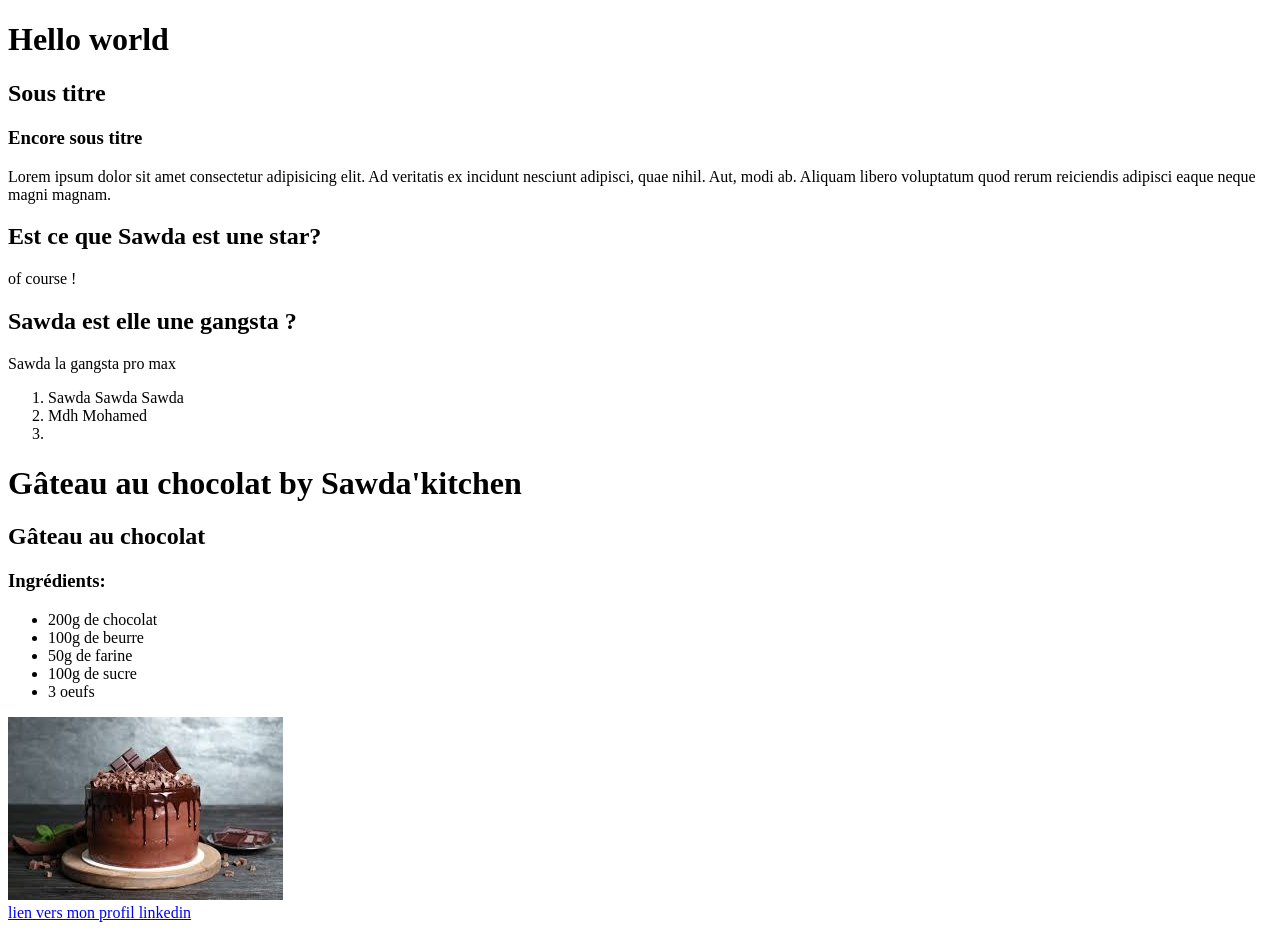
<file: index.html>
<!DOCTYPE html>
<html lang="fr">

<head>
    <meta charset="UTF-8"/>
    <meta name="viewport" content="width=device-width, initial-scale=1.0"/>
    <title>gâteau au chocolat</title>
</head>

<body>
    <h1>Hello world</h1>
    <h2>Sous titre</h2>
    <h3>Encore sous titre</h3>
    <p>Lorem ipsum dolor sit amet consectetur adipisicing elit. Ad veritatis ex incidunt nesciunt adipisci, quae nihil.
        Aut, modi ab. Aliquam libero voluptatum quod rerum reiciendis adipisci eaque neque magni magnam.</p>

    <h2>Est ce que Sawda est une star?</h2>
    <p>of course !</p>

    <h2>Sawda est elle une gangsta ?</h2>
    <p>Sawda la gangsta pro max</p>

    <ol>
        <li>Sawda Sawda Sawda</li>
        <li>Mdh Mohamed</li>
        <li></li>
    </ol>

    <h1>Gâteau au chocolat by Sawda'kitchen</h1>

    <div>
        <h2>Gâteau au chocolat</h2>

        <h3>Ingrédients:</h3>
        <ul>
            <li>200g de chocolat</li>
            <li>100g de beurre</li>
            <li>50g de farine</li>
            <li>100g de sucre</li>
            <li>3 oeufs</li>
        </ul>
    </div>

    <div><img src="images gateau au chocolat.jpeg" alt="gateau au chocolat">
    </div>

    <div><a href="https://www.linkedin.com/feed/" target="_blank">lien vers mon profil linkedin</a></div>

    <!--texte-->
</body>

</html>
</file>
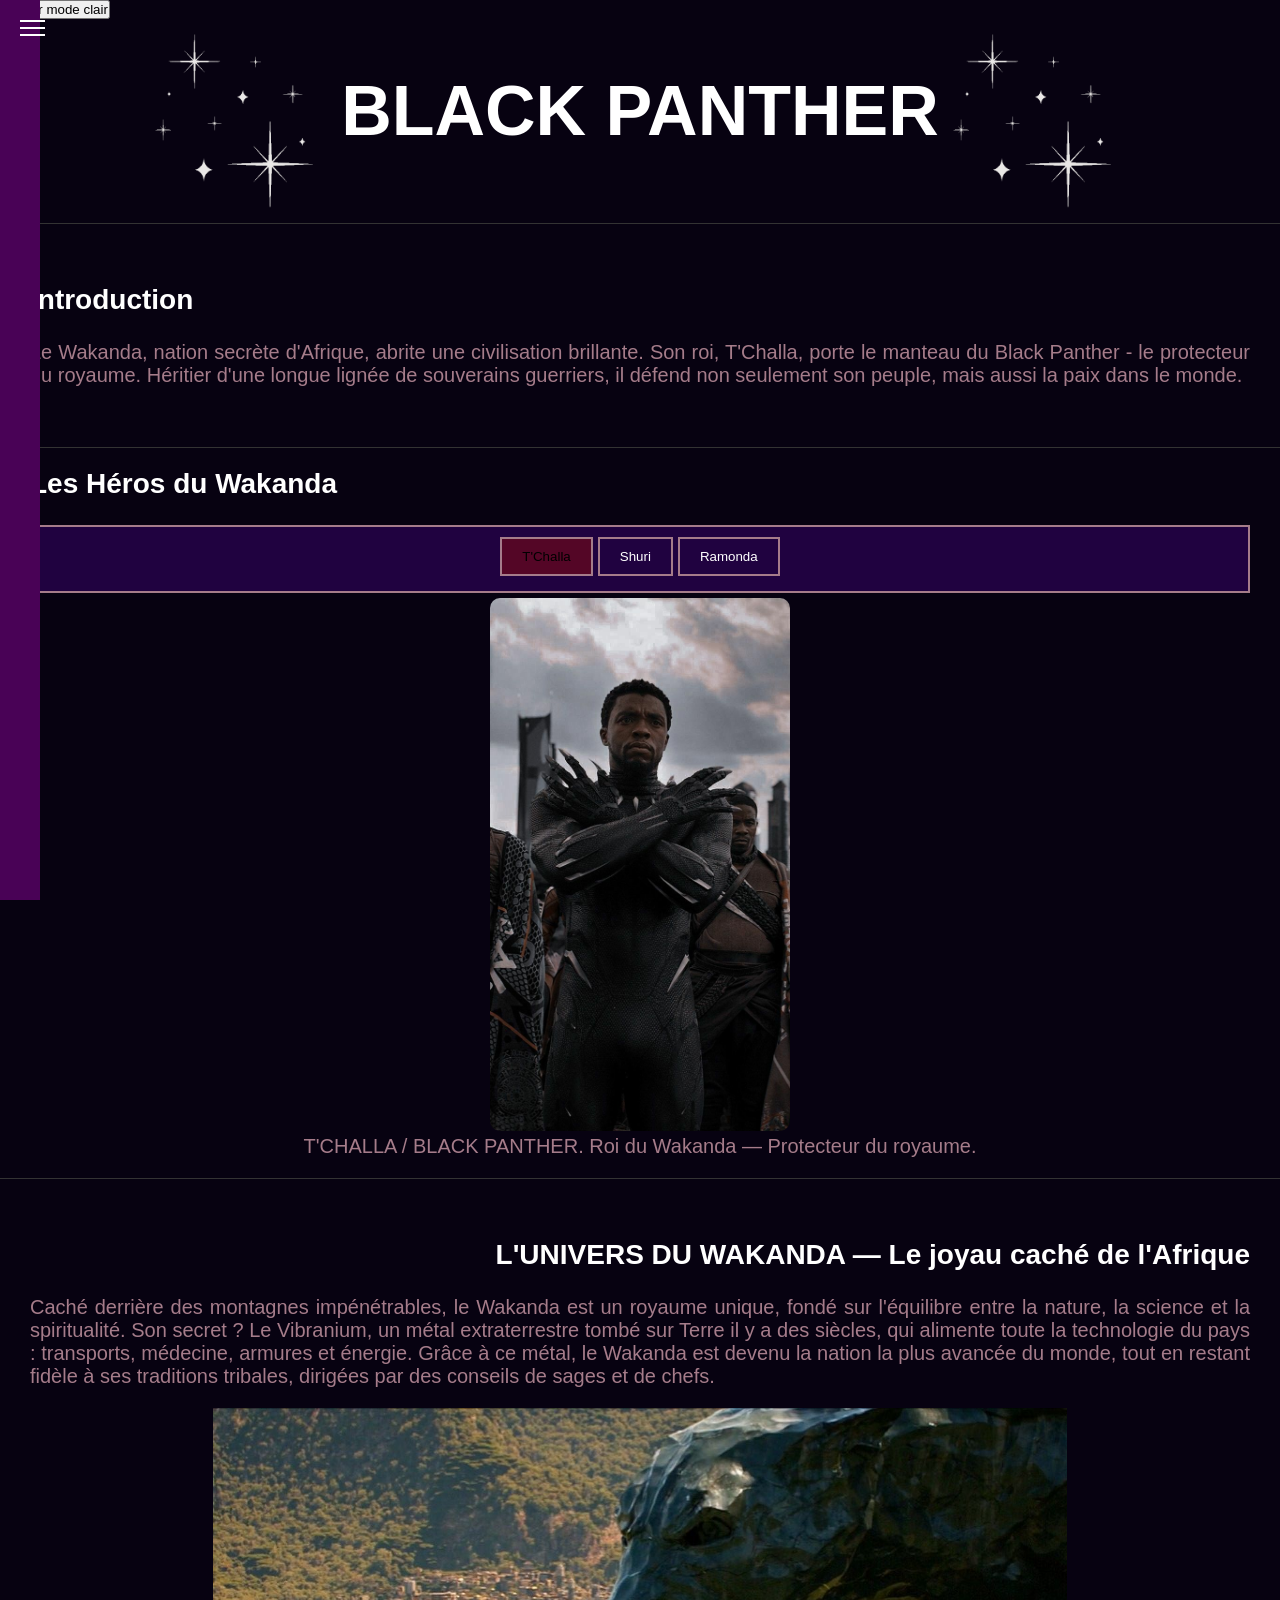
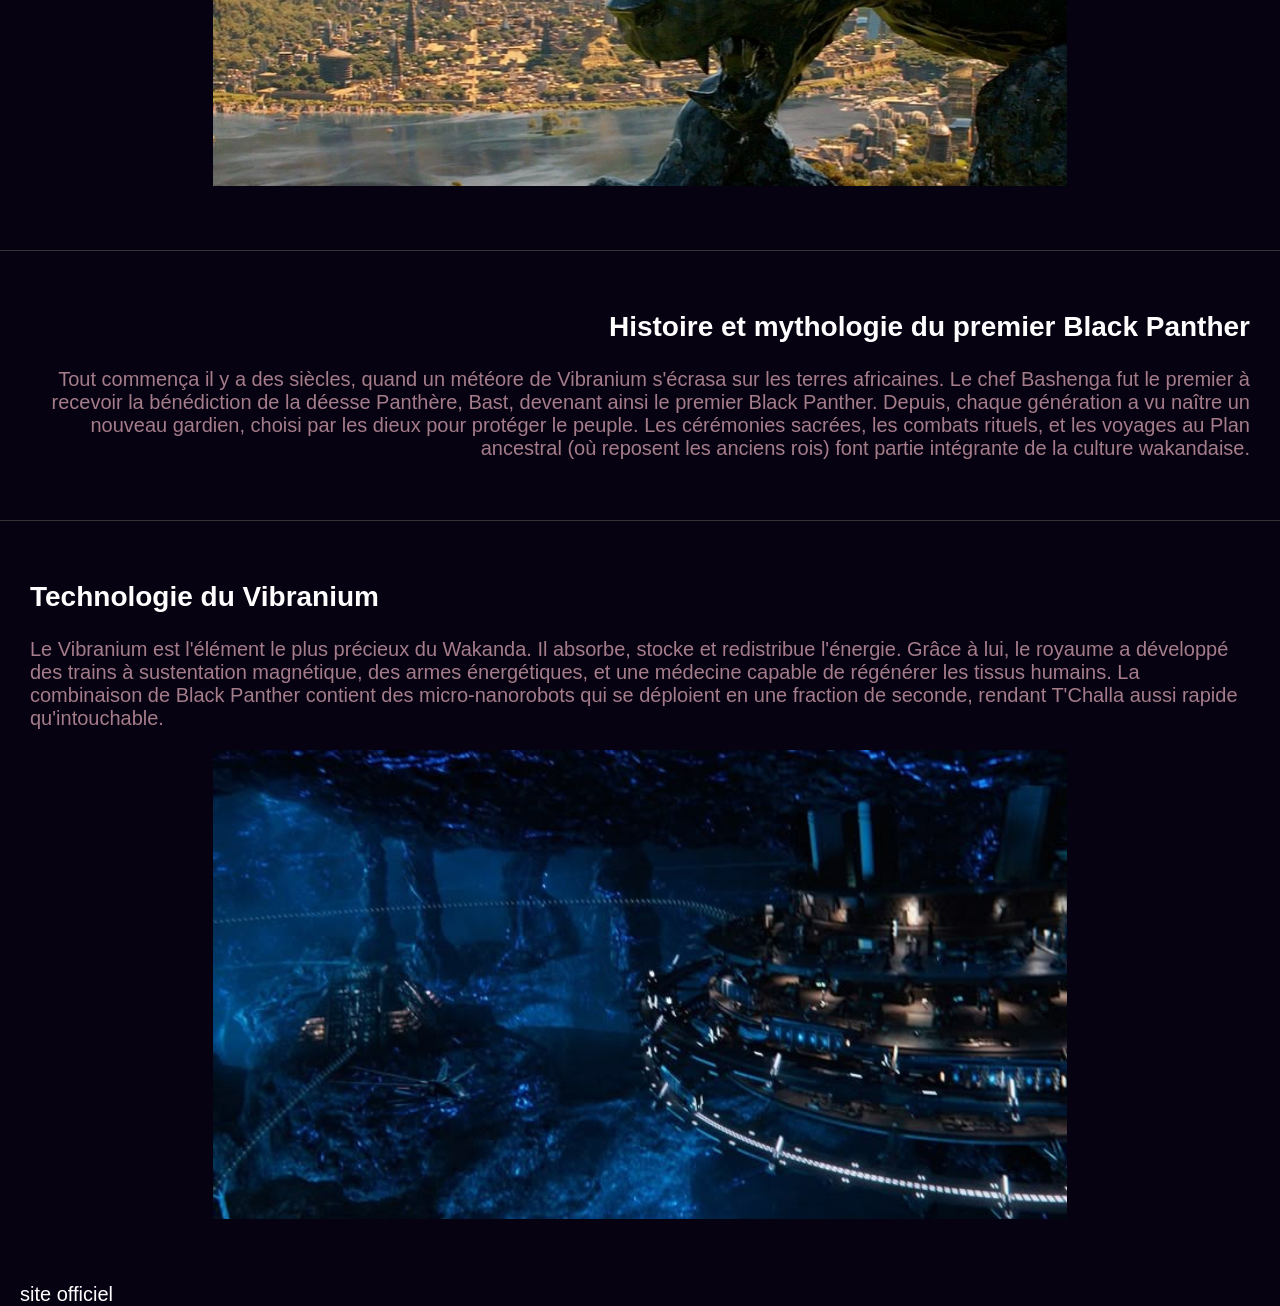
<file: site projet coding sawda/index.html>
<!DOCTYPE html>
<html lang="fr">

<head>
    <meta charset="UTF-8">
    <meta name="viewport" content="width=device-width, initial-scale=1.0">
    <title>Black Panther - Wakanda Forever</title>
    <link rel="preconnect" href="https://fonts.googleapis.com">
    <link rel="preconnect" href="https://fonts.gstatic.com" crossorigin>
    <link href="https://fonts.googleapis.com/css2?family=Original+Surfer&display=swap" rel="stylesheet">
    <link rel="stylesheet" href="style.css">
</head>

<body>
    <button id="btnModeClair">Activer mode clair </button>

<!-- NAVIGATION -->

<div class="burger-container">
    <button id="burgerBtn" class="burger-icon">
        <span></span><span></span><span></span>
    </button>
</div>

<nav id="sideMenu" class="side-nav">
    <a href="#intro">Introduction</a>
    <a href="#wakanda">Wakanda</a>
    <a href="#personnages">Personnages</a>
    <a href="#Histoire">Histoire</a>
</nav>

<!--Titre-->
<section class="Titre">
    <div class="titre">
        <div class="img1">
            <img src="giphy étoile.gif" alt="étoile">
        </div>
        <div class="TITRE">
            <h1>BLACK PANTHER</h1>
        </div>

        <div class="img2">
            <img src="giphy étoile.gif" alt="étoile">
        </div>
    </div>
</section>

<!--INTRODUCTION-->
<section id="intro" class="section1">
    <h2>Introduction</h2>
    <p>Le Wakanda, nation secrète d'Afrique, abrite une civilisation brillante. Son roi, T'Challa, porte le manteau du
        Black Panther - le protecteur du royaume. Héritier d'une longue lignée de souverains guerriers, il défend non
        seulement son peuple, mais aussi la paix dans le monde.</p>
</section>

<!--Personnage-->

<section id="personnages" class="section3">
    <h2>Les Héros du Wakanda</h2>
    
    <div class="bouton-tabs">
        <button class="bouton-tabs visible" onclick="openTab(event, 'tchalla-tab')">T'Challa</button>
        <button class="bouton-tabs" onclick="openTab(event, 'shuri-tab')">Shuri</button>
        <button class="bouton-tabs" onclick="openTab(event, 'ramonda-tab')">Ramonda</button>
    </div>

    <div id="tchalla-tab" class="tab-content visible">
        <div class="card-single">
            <img src="T'Challa.jpeg" alt="T'Challa">
            <p>T'CHALLA / BLACK PANTHER. Roi du Wakanda — Protecteur du royaume.</p>
        </div>
    </div>

    <div id="shuri-tab" class="tab-content">
        <div class="card-single">
            <img src="Shuri.jpeg" alt="Shuri">
            <p>SHURI Princesse du Wakanda — Génie scientifique.</p>
        </div>
    </div>

    <div id="ramonda-tab" class="tab-content">
        <div class="card-single">
            <img src="r.jpeg" alt="Ramona">
            <p>QUEEN RAMONDA Reine mère — Conseillère du trône.</p>
        </div>
    </div>
</section>

<!--WAKANDA SECTION-->
<section id="wakanda" class="section2">
    <h2>L'UNIVERS DU WAKANDA — Le joyau caché de l'Afrique</h2>
    <p>Caché derrière des montagnes impénétrables, le Wakanda est un royaume unique, fondé sur l'équilibre entre la
        nature, la science et la spiritualité.
        Son secret ? Le Vibranium, un métal extraterrestre tombé sur Terre il y a des siècles, qui alimente toute la
        technologie du pays : transports, médecine, armures et énergie.
        Grâce à ce métal, le Wakanda est devenu la nation la plus avancée du monde, tout en restant fidèle à ses
        traditions tribales, dirigées par des conseils de sages et de chefs.
    </p>
    <img src="Wakanda.jpeg" alt="Panther">
</section>

<!-- HISTOIRE & MYTHOLOGIE -->
<section id="Histoire" class="section4">
    <h2>Histoire et mythologie du premier Black Panther</h2>
    <p>Tout commença il y a des siècles, quand un météore de Vibranium s'écrasa sur les terres africaines. Le chef
        Bashenga fut le premier à recevoir la bénédiction de la déesse Panthère, Bast, devenant ainsi le premier Black
        Panther.
        Depuis, chaque génération a vu naître un nouveau gardien, choisi par les dieux pour protéger le peuple.
        Les cérémonies sacrées, les combats rituels, et les voyages au Plan ancestral (où reposent les anciens rois)
        font partie intégrante de la culture wakandaise.
    </p>
</section>

<!-- TECHNOLOGIE DU VIBRANIUM -->
<section class="section5">
    <h2>Technologie du Vibranium</h2>
    <p> Le Vibranium est l'élément le plus précieux du Wakanda. Il absorbe, stocke et redistribue l'énergie.
        Grâce à lui, le royaume a développé des trains à sustentation magnétique, des armes énergétiques, et une
        médecine capable de régénérer les tissus humains.
        La combinaison de Black Panther contient des micro-nanorobots qui se déploient en une fraction de seconde,
        rendant T'Challa aussi rapide qu'intouchable.
    </p>
    <img src="vibranium.jpeg" alt="vibranium">

    <div class="three-buttons">
        <div class="card small"></div>
        <div class="card small"></div>
        <div class="card small"></div>
    </div>
</section>

<div><a href="https://www.disney.fr/films/marvel-studios-black-panther" target="_blank">site officiel</a> </div>
<script src="site.js"></script>
</body>
</html>
</file>
<file: site projet coding sawda/style.css>
* {
margin: 0;
padding: 0;
box-sizing: border-box;
}

body {
     font-family: "Trebuchet MS", sans-serif;
     background-color:#0c0c0f;
     color: white;
}

h1{
    text-align: center;
    font-size: 70px;
    margin-bottom: 20px;
}
.titre img {
    width: 200px;
}
.titre {
    display: flex;
    flex-direction: row;
    justify-content: center;
}

.TITRE{
    align-content: center;
}


p {
    font-size: 20px;
    color: rgb(165, 124, 138);
}

body {
    margin: 0;
    font-family: "Trebuchet MS", sans-serif;
    background: #070211;
    color: white;
}
body.mode-clair {
    margin: 0;
    font-family: "Trebuchet MS", sans-serif;
    background: #d8d5ddf6;
    color: white;
} 
/*nav barre de navigation*/
nav {
    display: flex;
    justify-content: space-between;
    padding: 10px 20px;
    background:#200240;
}
nav a {
    color: white;
    text-decoration: none;
    margin-right: 20px;
}
.nav-right {
    font-weight: bold;
}

.division1 {
    width: 40%;
    height: 300px;
    border: 2px solid black;
}


/*sections*/
.section1{
    padding: 60px 30px;
    text-align: left;
    border-top: 1px solid #333;
}

.section1 p{
    text-align: justify;
}

.section2 {
    padding: 60px 30px;
    text-align: right;
    border-top: 1px solid #333;
}

.section2 img{
    margin-top: 20px;
    width: 70%;
    margin-right:15%;

}

.section2 p{
    text-align: justify;
}

.section3 {
    padding: 20px 30px;
    display: flex;
    flex-direction: column;
    text-align: left;
    border-top: 1px solid #333;
}

.section3 p{
    text-align: center;
    
}

.section5 img{
    margin-top: 20px;
    width: 70%;
    margin-left:15%;
    

}


.tchalla img{
    width:220px;
    margin-left: 50px;
}

.shuri img{
    width:220px;
}   

.ramona img{
    width:300px;
}

.card{
    display: flex;
    flex-direction: row;
    gap: 40px;
}
.section4 {
    padding: 60px 30px;
    text-align: right;
    border-top: 1px solid #333;
}

.section5 {
    padding: 60px 30px;
    text-align: left;
    border-top: 1px solid #333;
}


h2 {
    margin-bottom: 25px;
    font-size: 28px;
}

/*PERSONNAGES*/

.tchallaimg {
    width: 20%;

}

.shuri {
    width: 40%;
}
html{
    scroll-behavior: smooth;
}

p:hover {
    color: rgb(224, 163, 9);
}

a {
    text-decoration: none;
    font-size: 20px;
    text-align: center;
    color: white;
    margin: 20px;
    margin-bottom: 50px;
}

/*Mode clair*/

body.mode-clair a {
    color: #e7e1ed;
    font-weight: bold;
}

body.mode-clair nav a {
    color: rgb(227, 216, 228);
}

body.mode-clair {
    background-color: white;
    color: rgb(243, 231, 231); 
}

body.mode-clair {
    background-color: #f4f4f4; 
    background-image: none;  
    color: #1a1a1a;          
}

body.mode-clair h1, 
body.mode-clair h2, 
body.mode-clair p {
    color: #1a1a1a ;
}

body.mode-clair section {
    border-top: 1px solid #760a54;
}

p.mode-clair:hover {
    color: rgb(110, 7, 55);
}

#btnModeclair {
    padding: 10px 10px;
    margin: 2px;
    cursor: pointer;
    background-color: #200240;
    color:white;
    border: none;
    border-radius: 2px;
}

/*BURGER MENU*/
.side-nav {
    height: 100%;
    width: 0;
    position: fixed;
    z-index: 900;
    top: 0;
    left: 0;
    background-color: #490256;
    overflow-x: hidden;
    transition: 0.5s; 
    padding-top: 60px;
    display: flex;
    flex-direction: column;
}

/*Largeur quand le menu est ouvert*/

.side-nav.active {
    width: 250px; 
}

.burger-icon {
    position: fixed;
    top: 20px;
    left: 20px;
    z-index: 1001;
    cursor: pointer;
    background: none;
    border: none;
    display: flex;
    flex-direction: column;
    gap: 5px;
}

.burger-icon span {
    width: 25px;
    height: 2px;
    background-color: white;
    transition: 0.3s;
}

.bouton-tabs {
    display: flex;
    justify-content: center;
    gap: 5px;
    margin-bottom: 5px;
}

.bouton-tabs {
    background-color: #200240;
    color: white;
    border: 2px solid #a57c8a;
    padding: 10px 20px;
    cursor: pointer;
    transition: 0.3s;
}

.bouton-tabs.visible {
    background-color: #540626;
    color: black;
}

.tab-content {
    display: none; 
    animation: fadeIn 0.8s; 
}

.tab-content.visible {
    display: block;
}

.card-single {
    text-align: center;
}

.card-single img {
    width: 300px;
    border-radius: 10px;
}
</file>
